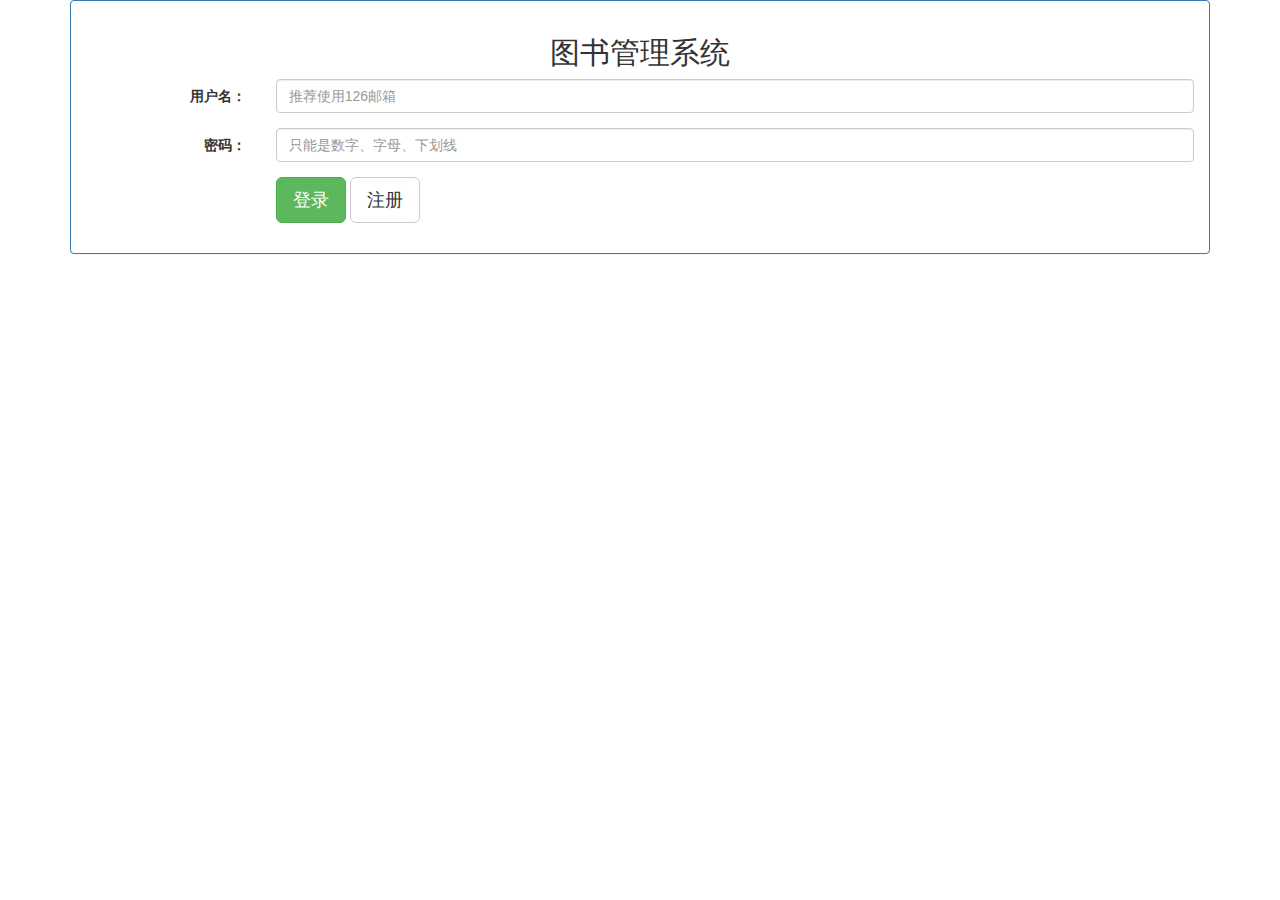
<file: ngsubject/index.html>
<!DOCTYPE html>
<html lang="en" ng-app="routerApp">
<head>
    <meta charset="UTF-8">
    <title>Title</title>
    <link rel="stylesheet" href="css/bootstrap.min.css" />
    <link rel="stylesheet" href="css/ng-grid.css">
    <script type="text/javascript" src="js/jquery-1.9.1.js"></script>
    <script type="text/javascript" src="js/angular-1.5.3/angular.js"></script>
    <script type="text/javascript" src="js/angular-1.5.3/angular-animate.js"></script>
    <script type="text/javascript" src="js/angular-ui-router.js"></script>
    <script type="text/javascript" src="js/ng-grid-2.0.7.debug.js"></script>
    <script type="text/javascript" src="js/ui-bootstrap-tpls-0.12.1.min.js"></script>

    <script type="text/javascript" src="js/zidingyi/app.js"></script>
    <script type="text/javascript" src="js/zidingyi/control_mvc.js"></script>
    <script type="text/javascript" src="js/zidingyi/fileter.js"></script>
    <script type="text/javascript" src="js/zidingyi/service.js"></script>
</head>
<body>
  <div ui-view></div>
</body>
</html>
</file>
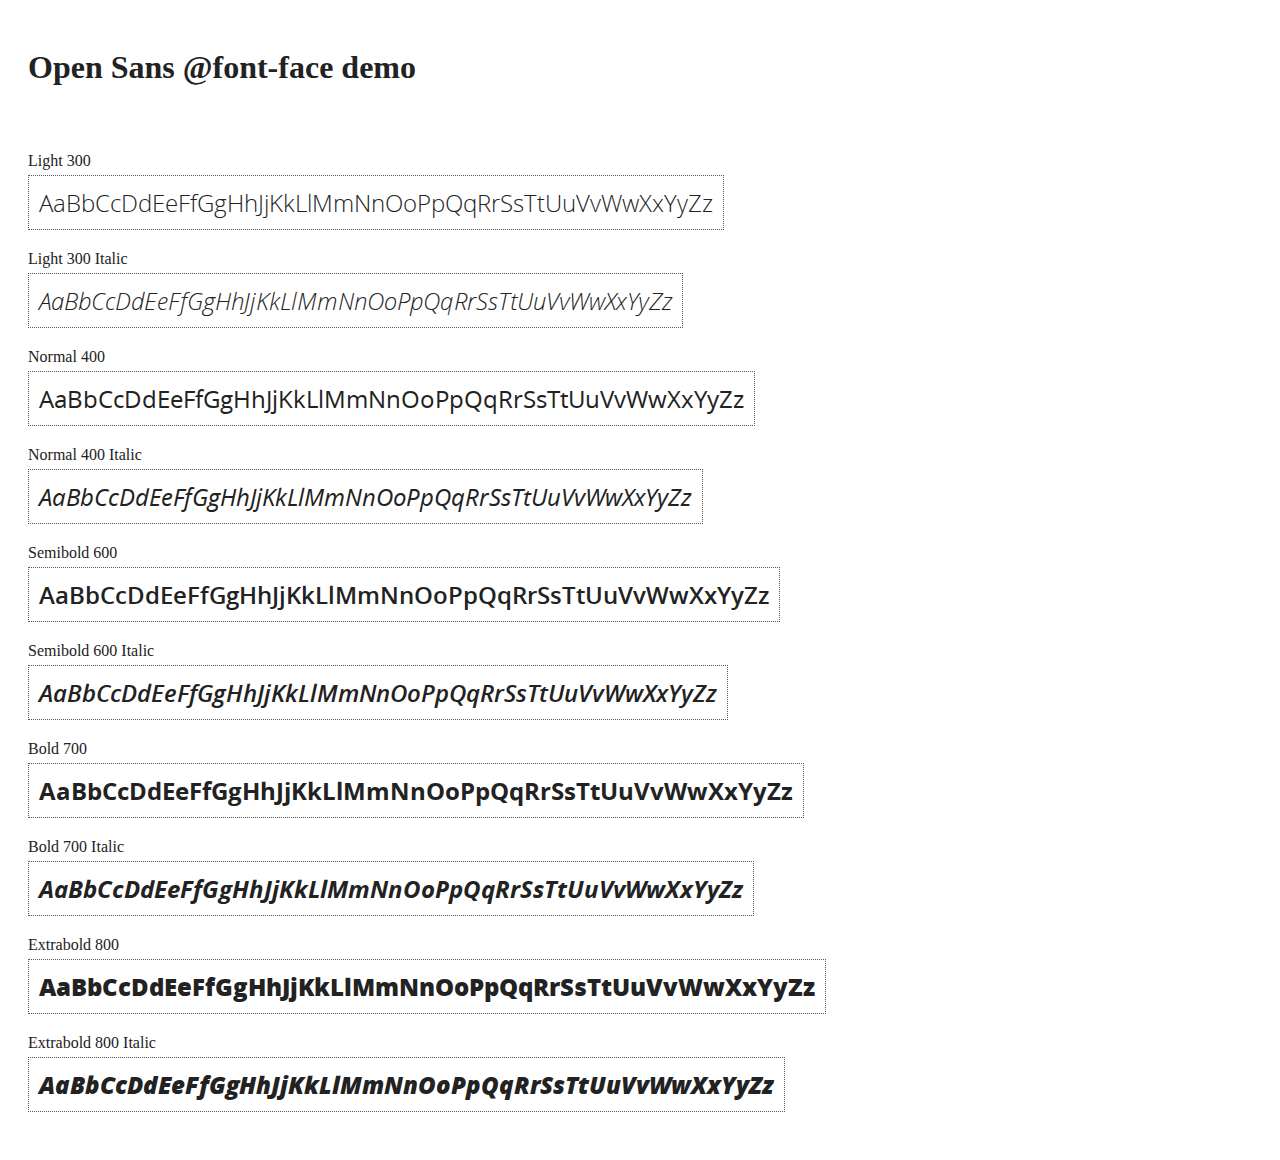
<file: ngsubject/js/angular-1.5.3/docs/components/open-sans-fontface-1.0.4/index.html>
<!DOCTYPE html>
<html>
	<head>
		<title>Open Sans @font-face demo</title>
		<meta charset="UTF-8" />
		<link rel="stylesheet" href="open-sans.css" type="text/css" />
		<style>
		body {
			padding: 20px;
			color: #222;
			background: #fff;
		}

		span { display: block; }

		.font-demo {
			display: inline-block;
			margin: 5px 0 20px;
			padding: 10px;
			border: 1px dotted #555;
			font-family: 'Open Sans';
			font-size: 24px;
		}
		</style>
	</head>
	<body>
		<h1>Open Sans @font-face demo</h1>
		<div style="margin-bottom:20px">
			<iframe src="http://ghbtns.com/github-btn.html?user=FontFaceKit&amp;repo=open-sans&amp;type=watch&amp;count=true"
					style="width:110px;height:20px;border:0"></iframe>
			<iframe src="http://ghbtns.com/github-btn.html?user=FontFaceKit&amp;repo=open-sans&amp;type=fork&amp;count=true"
					style="width:95px;height:20px;border:0"></iframe>
		</div>

		<span>Light 300</span>
		<div class="font-demo" style="font-weight:300">
			AaBbCcDdEeFfGgHhJjKkLlMmNnOoPpQqRrSsTtUuVvWwXxYyZz
		</div>

		<span>Light 300 Italic</span>
		<div class="font-demo" style="font-weight:300;font-style:italic">
			AaBbCcDdEeFfGgHhJjKkLlMmNnOoPpQqRrSsTtUuVvWwXxYyZz
		</div>

		<span>Normal 400</span>
		<div class="font-demo">
			AaBbCcDdEeFfGgHhJjKkLlMmNnOoPpQqRrSsTtUuVvWwXxYyZz
		</div>

		<span>Normal 400 Italic</span>
		<div class="font-demo" style="font-style:italic">
			AaBbCcDdEeFfGgHhJjKkLlMmNnOoPpQqRrSsTtUuVvWwXxYyZz
		</div>

		<span>Semibold 600</span>
		<div class="font-demo" style="font-weight:600">
			AaBbCcDdEeFfGgHhJjKkLlMmNnOoPpQqRrSsTtUuVvWwXxYyZz
		</div>

		<span>Semibold 600 Italic</span>
		<div class="font-demo" style="font-weight:600;font-style:italic">
			AaBbCcDdEeFfGgHhJjKkLlMmNnOoPpQqRrSsTtUuVvWwXxYyZz
		</div>

		<span>Bold 700</span>
		<div class="font-demo" style="font-weight:700">
			AaBbCcDdEeFfGgHhJjKkLlMmNnOoPpQqRrSsTtUuVvWwXxYyZz
		</div>

		<span>Bold 700 Italic</span>
		<div class="font-demo" style="font-weight:700;font-style:italic">
			AaBbCcDdEeFfGgHhJjKkLlMmNnOoPpQqRrSsTtUuVvWwXxYyZz
		</div>

		<span>Extrabold 800</span>
		<div class="font-demo" style="font-weight:800">
			AaBbCcDdEeFfGgHhJjKkLlMmNnOoPpQqRrSsTtUuVvWwXxYyZz
		</div>

		<span>Extrabold 800 Italic</span>
		<div class="font-demo" style="font-weight:800;font-style:italic">
			AaBbCcDdEeFfGgHhJjKkLlMmNnOoPpQqRrSsTtUuVvWwXxYyZz
		</div>
	</body>
</html>
</file>
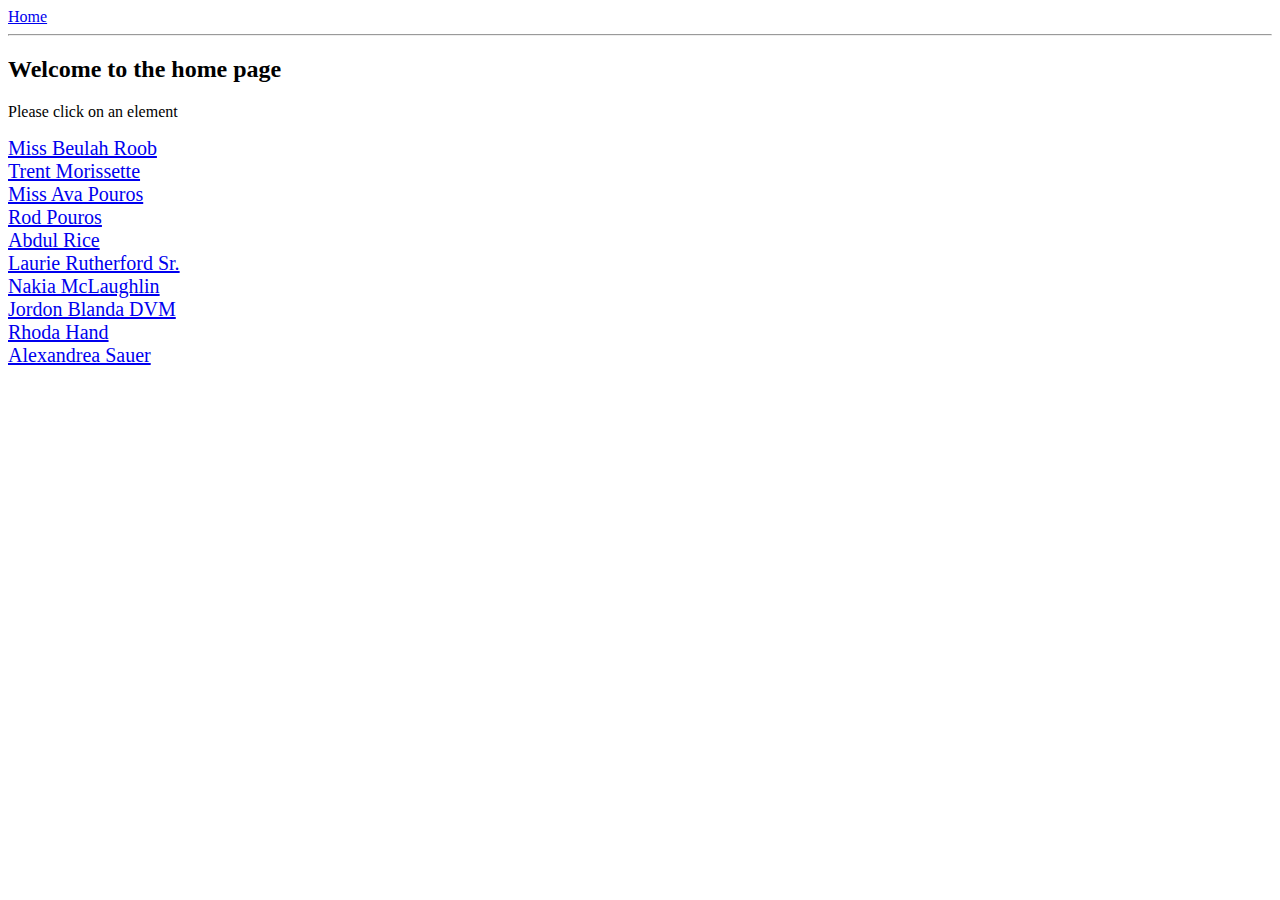
<file: ngsubject/js/angular-1.5.3/docs/examples/example-anchoringExample/index.html>
<!doctype html>
<html lang="en">
<head>
  <meta charset="UTF-8">
  <title>Example - example-anchoringExample</title>
  <link href="animations.css" rel="stylesheet" type="text/css">
  

  <script src="../../../angular.min.js"></script>
  <script src="../../../angular-animate.js"></script>
  <script src="../../../angular-route.js"></script>
  <script src="script.js"></script>
  

  
</head>
<body ng-app="anchoringExample">
  <a href="#/">Home</a>
<hr />
<div class="view-container">
  <div ng-view class="view"></div>
</div>
</body>
</html>
</file>
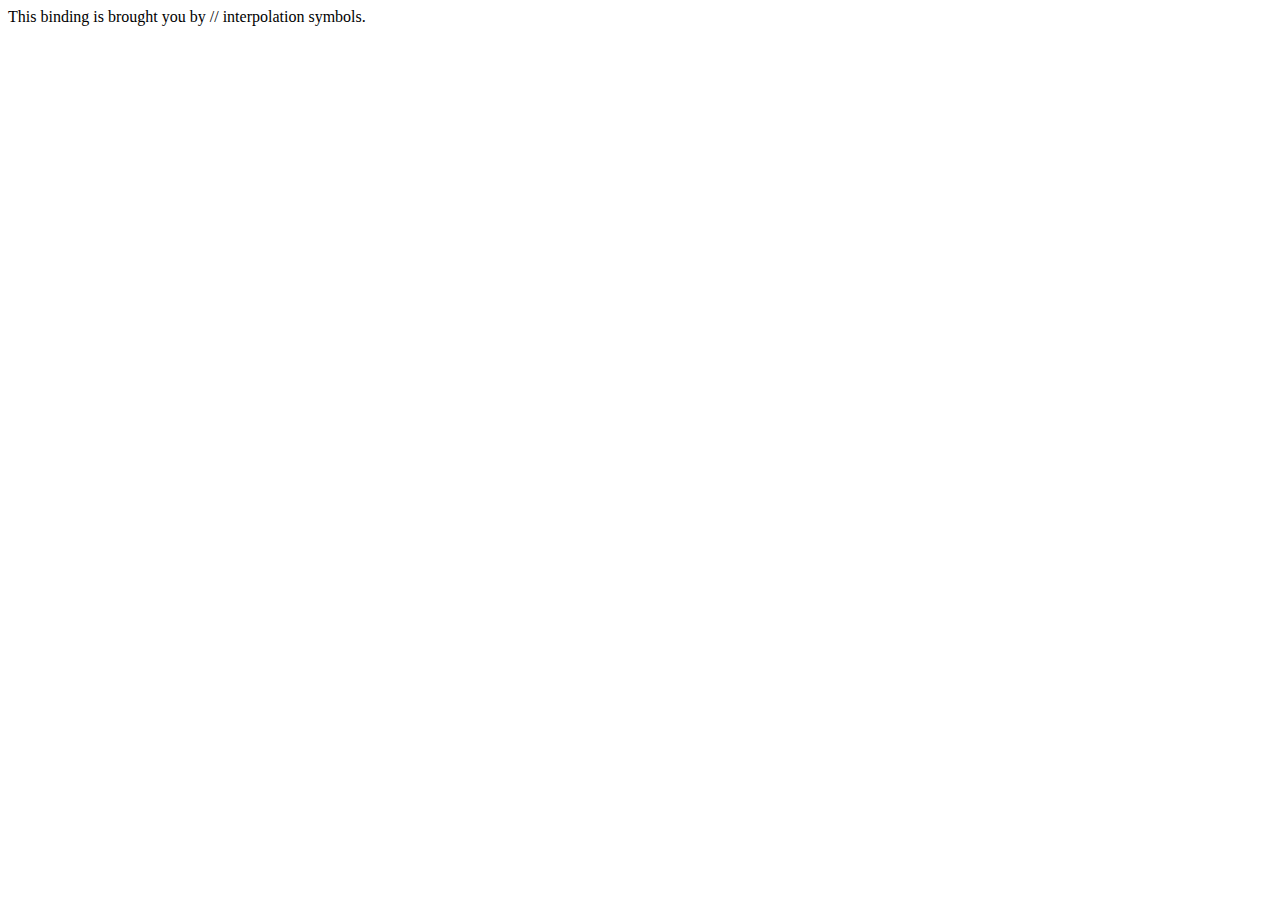
<file: ngsubject/js/angular-1.5.3/docs/examples/example-custom-interpolation-markup/index.html>
<!doctype html>
<html lang="en">
<head>
  <meta charset="UTF-8">
  <title>Example - example-custom-interpolation-markup</title>
  

  <script src="../../../angular.min.js"></script>
  

  
</head>
<body ng-app="customInterpolationApp">
  <script>
  var customInterpolationApp = angular.module('customInterpolationApp', []);

  customInterpolationApp.config(function($interpolateProvider) {
    $interpolateProvider.startSymbol('//');
    $interpolateProvider.endSymbol('//');
  });


  customInterpolationApp.controller('DemoController', function() {
      this.label = "This binding is brought you by // interpolation symbols.";
  });
</script>
<div ng-controller="DemoController as demo">
    //demo.label//
</div>
</body>
</html>
</file>
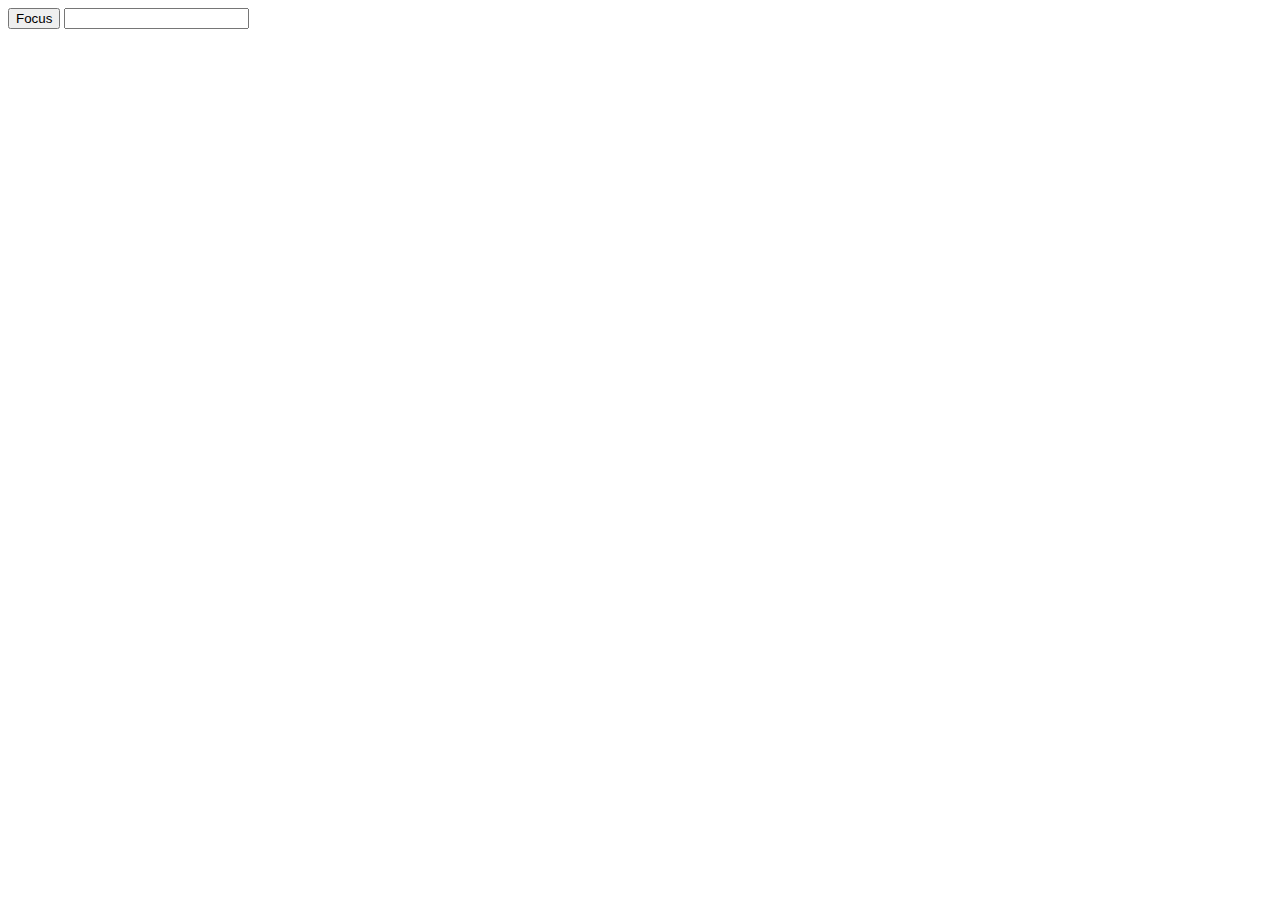
<file: ngsubject/js/angular-1.5.3/docs/examples/example-error-$rootScope-inprog/index.html>
<!doctype html>
<html lang="en">
<head>
  <meta charset="UTF-8">
  <title>Example - example-error-$rootScope-inprog</title>
  

  <script src="../../../angular.min.js"></script>
  <script src="app.js"></script>
  

  
</head>
<body ng-app="app">
  <button ng-click="focusInput = true">Focus</button>
<input ng-focus="count = count + 1" set-focus-if="focusInput" />
</body>
</html>
</file>
<file: ngsubject/css/ng-grid.css>
.ngGrid {
  background-color: #fdfdfd;
}
.ngGrid input[type="checkbox"] {
  margin: 0;
  padding: 0;
}
.ngGrid input {
  vertical-align: top;
}
.ngGrid.unselectable {
  -moz-user-select: none;
  -khtml-user-select: none;
  -webkit-user-select: none;
  -o-user-select: none;
  user-select: none;
}
.ngViewport {
  overflow: auto;
  min-height: 20px;
  height:210px;
}
.ngViewport:focus {
  outline: none;
}
.ngCanvas {
  position: relative;
}
.ngVerticalBar {
  position: absolute;
  right: 0;
  width: 0;
}
.ngVerticalBarVisible {
  width: 1px;
  background-color: #d4d4d4;
}
.ngHeaderContainer {
  position: relative;
  overflow: hidden;
  font-weight: bold;
  background-color: inherit;
}
.ngHeaderCell {
  position: absolute;
  top: 0;
  bottom: 0;
  background-color: inherit;
}
.ngHeaderCell.pinned {
  z-index: 1;
}
.ngHeaderSortColumn {
  position: absolute;
  overflow: hidden;
}
.ngTopPanel {
  position: relative;
  z-index: 1;
  background-color: #eaeaea;
  border-bottom: 1px solid #d4d4d4;
}
.ngSortButtonDown {
  position: absolute;
  top: 3px;
  left: 0;
  right: 0;
  margin-left: auto;
  margin-right: auto;
  border-color: gray transparent;
  border-style: solid;
  border-width: 0 5px 5px 5px;
  height: 0;
  width: 0;
}
.ngNoSort {
  cursor: default;
}
.ngHeaderButton {
  position: absolute;
  right: 2px;
  top: 8px;
  -moz-border-radius: 50%;
  -webkit-border-radius: 50%;
  border-radius: 50%;
  width: 14px;
  height: 14px;
  z-index: 1;
  background-color: #9fbbb4;
  cursor: pointer;
}
.ngSortButtonUp {
  position: absolute;
  top: 3px;
  left: 0;
  right: 0;
  margin-left: auto;
  margin-right: auto;
  border-color: gray transparent;
  border-style: solid;
  border-width: 5px 5px 0 5px;
  height: 0;
  width: 0;
}
.ngHeaderScroller {
  position: absolute;
  background-color: inherit;
}
.ngSortPriority {
  position: absolute;
  top: -5px;
  left: 1px;
  font-size: 6pt;
  font-weight: bold;
}
.ngHeaderGrip {
  cursor: col-resize;
  width: 10px;
  right: -5px;
  top: 0;
  height: 100%;
  position: absolute;
  background-color: transparent;
}
.ngHeaderText {
  padding: 5px;
  -moz-box-sizing: border-box;
  -webkit-box-sizing: border-box;
  box-sizing: border-box;
  white-space: nowrap;
  -ms-text-overflow: ellipsis;
  -o-text-overflow: ellipsis;
  text-overflow: ellipsis;
  overflow: hidden;
}
.ngHeaderButtonArrow {
  position: absolute;
  top: 4px;
  left: 3px;
  width: 0;
  height: 0;
  border-style: solid;
  border-width: 6.5px 4.5px 0 4.5px;
  border-color: #4d4d4d transparent transparent transparent;
}
.ngPinnedIcon {
  background-image: url([data-uri]);
  background-repeat: no-repeat;
  position: absolute;
  right: 5px;
  top: 5px;
  height: 10px;
  width: 10px;
}
.ngUnPinnedIcon {
  background-image: url([data-uri]);
  background-repeat: no-repeat;
  position: absolute;
  height: 10px;
  width: 10px;
  right: 5px;
  top: 5px;
}
.ngColMenu {
  right: 2px;
  padding: 5px;
  top: 25px;
  -moz-border-radius: 3px;
  -webkit-border-radius: 3px;
  border-radius: 3px;
  background-color: #bdd0cb;
  position: absolute;
  border: 2px solid #d4d4d4;
  z-index: 1;
}
.ngColListCheckbox {
  position: relative;
  right: 3px;
  top: 4px;
}
.ngColList {
  list-style-type: none;
}
.ngColListItem {
  position: relative;
  right: 17px;
  top: 2px;
  white-space: nowrap;
}
.ngMenuText {
  position: relative;
  top: 2px;
  left: 2px;
}
.ngGroupPanel {
  background-color: #eaeaea;
  overflow: hidden;
  border-bottom: 1px solid #d4d4d4;
}
.ngGroupPanelDescription {
  margin-top: 5px;
  margin-left: 5px;
}
.ngGroupList {
  list-style-type: none;
  margin: 0;
  padding: 0;
}
.ngAggHeader {
  position: absolute;
  border: none;
}
.ngGroupElement {
  float: left;
  height: 100%;
  width: 100%;
}
.ngGroupIcon {
  background-image: url([data-uri]);
  background-repeat: no-repeat;
  height: 15px;
  width: 15px;
  position: absolute;
  right: -2px;
  top: 2px;
}
.ngGroupedByIcon {
  background-image: url([data-uri]);
  background-repeat: no-repeat;
  height: 15px;
  width: 15px;
  position: absolute;
  right: -2px;
  top: 2px;
}
.ngGroupName {
  background-color: #fdfdfd;
  border: 1px solid #d4d4d4;
  padding: 3px 10px;
  float: left;
  margin-left: 0;
  margin-top: 2px;
  -moz-border-radius: 3px;
  -webkit-border-radius: 3px;
  border-radius: 3px;
  font-weight: bold;
}
.ngGroupArrow {
  width: 0;
  height: 0;
  border-top: 6px solid transparent;
  border-bottom: 6px solid transparent;
  border-left: 6px solid black;
  margin-top: 10px;
  margin-left: 5px;
  margin-right: 5px;
  float: right;
}
.ngGroupingNumber {
  position: absolute;
  right: -10px;
  top: -2px;
}
.ngAggArrowCollapsed {
  position: absolute;
  left: 8px;
  bottom: 10px;
  width: 0;
  height: 0;
  border-style: solid;
  border-width: 5px 0 5px 8.7px;
  border-color: transparent transparent transparent #000000;
}
.ngGroupItem {
  float: left;
}
.ngGroupItem:first-child {
  margin-left: 2px;
}
.ngRemoveGroup {
  width: 5px;
  -moz-opacity: 0.4;
  opacity: 0.4;
  margin-top: -1px;
  margin-left: 5px;
}
.ngRemoveGroup:hover {
  color: black;
  text-decoration: none;
  cursor: pointer;
  -moz-opacity: 0.7;
  opacity: 0.7;
}
.ngAggArrowExpanded {
  position: absolute;
  left: 8px;
  bottom: 10px;
  width: 0;
  height: 0;
  border-style: solid;
  border-width: 0 0 9px 9px;
  border-color: transparent transparent #000000 transparent;
}
.ngAggregate {
  position: absolute;
  background-color: #c9dde1;
  border-bottom: 1px solid beige;
  overflow: hidden;
  top: 0;
  bottom: 0;
  right: -1px;
  left: 0;
}
.ngAggregateText {
  position: absolute;
  left: 27px;
  top: 5px;
  line-height: 20px;
  white-space: nowrap;
}
.ngRow {
  position: absolute;
  border-bottom: 1px solid #d4d4d4;
}
.ngRow.odd {
  background-color: #fdfdfd;
}
.ngRow.even {
  background-color: #f3f3f3;
}
.ngRow.selected {
  background-color: #c9dde1;
}
.ngCell {
  overflow: hidden;
  position: absolute;
  top: 0;
  bottom: 0;
  background-color: inherit;
}
.ngCell.pinned {
  z-index: 1;
}
.ngCellText {
  padding: 5px;
  -moz-box-sizing: border-box;
  -webkit-box-sizing: border-box;
  box-sizing: border-box;
  white-space: nowrap;
  -ms-text-overflow: ellipsis;
  -o-text-overflow: ellipsis;
  text-overflow: ellipsis;
  overflow: hidden;
}
.ngSelectionCell {
  margin-top: 9px;
  margin-left: 6px;
}
.ngSelectionHeader {
  position: absolute;
  top: 11px;
  left: 6px;
}
.ngCellElement:focus {
  outline: 0;
  background-color: #b3c4c7;
}
.ngRow.canSelect {
  cursor: pointer;
}
.ngSelectionCheckbox {
  margin-top: 9px;
  margin-left: 6px;
}
.ngFooterPanel {
  background-color: #eaeaea;
  padding: 0;
  border-top: 1px solid #d4d4d4;
  position: relative;
}
.nglabel {
  display: block;
  float: left;
  font-weight: bold;
  padding-right: 5px;
}
.ngTotalSelectContainer {
  float: left;
  margin: 5px;
  margin-top: 7px;
}
.ngFooterSelectedItems {
  padding: 2px;
}
.ngFooterTotalItems.ngnoMultiSelect {
  padding: 0 !important;
}
.ngPagerFirstBar {
  width: 10px;
  border-left: 2px solid #4d4d4d;
  margin-top: -6px;
  height: 12px;
  margin-left: -3px;
}
.ngPagerButton {
  height: 25px;
  min-width: 26px;
}
.ngPagerFirstTriangle {
  width: 0;
  height: 0;
  border-style: solid;
  border-width: 5px 8.7px 5px 0;
  border-color: transparent #4d4d4d transparent transparent;
  margin-left: 2px;
}
.ngPagerNextTriangle {
  margin-left: 1px;
}
.ngPagerPrevTriangle {
  margin-left: 0;
}
.ngPagerLastTriangle {
  width: 0;
  height: 0;
  border-style: solid;
  border-width: 5px 0 5px 8.7px;
  border-color: transparent transparent transparent #4d4d4d;
  margin-left: -1px;
}
.ngPagerLastBar {
  width: 10px;
  border-left: 2px solid #4d4d4d;
  margin-top: -6px;
  height: 12px;
  margin-left: 1px;
}
.ngFooterTotalItems {
  padding: 2px;
}
</file>
<file: ngsubject/js/angular-1.5.3/docs/components/open-sans-fontface-1.0.4/open-sans.css>
/* Open Sans @font-face kit */

/* BEGIN Light */
@font-face {
  font-family: 'Open Sans';
  src: url('fonts/Light/OpenSans-Light.eot');
  src: url('fonts/Light/OpenSans-Light.eot?#iefix') format('embedded-opentype'),
       url('fonts/Light/OpenSans-Light.woff') format('woff'),
       url('fonts/Light/OpenSans-Light.ttf') format('truetype'),
       url('fonts/Light/OpenSans-Light.svg#OpenSansLight') format('svg');
  font-weight: 300;
  font-style: normal;
}
/* END Light */

/* BEGIN Light Italic */
@font-face {
  font-family: 'Open Sans';
  src: url('fonts/LightItalic/OpenSans-LightItalic.eot');
  src: url('fonts/LightItalic/OpenSans-LightItalic.eot?#iefix') format('embedded-opentype'),
       url('fonts/LightItalic/OpenSans-LightItalic.woff') format('woff'),
       url('fonts/LightItalic/OpenSans-LightItalic.ttf') format('truetype'),
       url('fonts/LightItalic/OpenSans-LightItalic.svg#OpenSansLightItalic') format('svg');
  font-weight: 300;
  font-style: italic;
}
/* END Light Italic */

/* BEGIN Regular */
@font-face {
  font-family: 'Open Sans';
  src: url('fonts/Regular/OpenSans-Regular.eot');
  src: url('fonts/Regular/OpenSans-Regular.eot?#iefix') format('embedded-opentype'),
       url('fonts/Regular/OpenSans-Regular.woff') format('woff'),
       url('fonts/Regular/OpenSans-Regular.ttf') format('truetype'),
       url('fonts/Regular/OpenSans-Regular.svg#OpenSansRegular') format('svg');
  font-weight: normal;
  font-style: normal;
}
/* END Regular */

/* BEGIN Italic */
@font-face {
  font-family: 'Open Sans';
  src: url('fonts/Italic/OpenSans-Italic.eot');
  src: url('fonts/Italic/OpenSans-Italic.eot?#iefix') format('embedded-opentype'),
       url('fonts/Italic/OpenSans-Italic.woff') format('woff'),
       url('fonts/Italic/OpenSans-Italic.ttf') format('truetype'),
       url('fonts/Italic/OpenSans-Italic.svg#OpenSansItalic') format('svg');
  font-weight: normal;
  font-style: italic;
}
/* END Italic */

/* BEGIN Semibold */
@font-face {
  font-family: 'Open Sans';
  src: url('fonts/Semibold/OpenSans-Semibold.eot');
  src: url('fonts/Semibold/OpenSans-Semibold.eot?#iefix') format('embedded-opentype'),
       url('fonts/Semibold/OpenSans-Semibold.woff') format('woff'),
       url('fonts/Semibold/OpenSans-Semibold.ttf') format('truetype'),
       url('fonts/Semibold/OpenSans-Semibold.svg#OpenSansSemibold') format('svg');
  font-weight: 600;
  font-style: normal;
}
/* END Semibold */

/* BEGIN Semibold Italic */
@font-face {
  font-family: 'Open Sans';
  src: url('fonts/SemiboldItalic/OpenSans-SemiboldItalic.eot');
  src: url('fonts/SemiboldItalic/OpenSans-SemiboldItalic.eot?#iefix') format('embedded-opentype'),
       url('fonts/SemiboldItalic/OpenSans-SemiboldItalic.woff') format('woff'),
       url('fonts/SemiboldItalic/OpenSans-SemiboldItalic.ttf') format('truetype'),
       url('fonts/SemiboldItalic/OpenSans-SemiboldItalic.svg#OpenSansSemiboldItalic') format('svg');
  font-weight: 600;
  font-style: italic;
}
/* END Semibold Italic */

/* BEGIN Bold */
@font-face {
  font-family: 'Open Sans';
  src: url('fonts/Bold/OpenSans-Bold.eot');
  src: url('fonts/Bold/OpenSans-Bold.eot?#iefix') format('embedded-opentype'),
       url('fonts/Bold/OpenSans-Bold.woff') format('woff'),
       url('fonts/Bold/OpenSans-Bold.ttf') format('truetype'),
       url('fonts/Bold/OpenSans-Bold.svg#OpenSansBold') format('svg');
  font-weight: bold;
  font-style: normal;
}
/* END Bold */

/* BEGIN Bold Italic */
@font-face {
  font-family: 'Open Sans';
  src: url('fonts/BoldItalic/OpenSans-BoldItalic.eot');
  src: url('fonts/BoldItalic/OpenSans-BoldItalic.eot?#iefix') format('embedded-opentype'),
       url('fonts/BoldItalic/OpenSans-BoldItalic.woff') format('woff'),
       url('fonts/BoldItalic/OpenSans-BoldItalic.ttf') format('truetype'),
       url('fonts/BoldItalic/OpenSans-BoldItalic.svg#OpenSansBoldItalic') format('svg');
  font-weight: bold;
  font-style: italic;
}
/* END Bold Italic */

/* BEGIN Extrabold */
@font-face {
  font-family: 'Open Sans';
  src: url('fonts/ExtraBold/OpenSans-ExtraBold.eot');
  src: url('fonts/ExtraBold/OpenSans-ExtraBold.eot?#iefix') format('embedded-opentype'),
       url('fonts/ExtraBold/OpenSans-ExtraBold.woff') format('woff'),
       url('fonts/ExtraBold/OpenSans-ExtraBold.ttf') format('truetype'),
       url('fonts/ExtraBold/OpenSans-ExtraBold.svg#OpenSansExtrabold') format('svg');
  font-weight: 800;
  font-style: normal;
}
/* END Extrabold */

/* BEGIN Extrabold Italic */
@font-face {
  font-family: 'Open Sans';
  src: url('fonts/ExtraBoldItalic/OpenSans-ExtraBoldItalic.eot');
  src: url('fonts/ExtraBoldItalic/OpenSans-ExtraBoldItalic.eot?#iefix') format('embedded-opentype'),
       url('fonts/ExtraBoldItalic/OpenSans-ExtraBoldItalic.woff') format('woff'),
       url('fonts/ExtraBoldItalic/OpenSans-ExtraBoldItalic.ttf') format('truetype'),
       url('fonts/ExtraBoldItalic/OpenSans-ExtraBoldItalic.svg#OpenSansExtraboldItalic') format('svg');
  font-weight: 800;
  font-style: italic;
}
/* END Extrabold Italic */
</file>
<file: ngsubject/js/angular-1.5.3/docs/examples/example-anchoringExample/animations.css>
.record {
  display:block;
  font-size:20px;
}
.profile {
  background:black;
  color:white;
  font-size:100px;
}
.view-container {
  position:relative;
}
.view-container > .view.ng-animate {
  position:absolute;
  top:0;
  left:0;
  width:100%;
  min-height:500px;
}
.view.ng-enter, .view.ng-leave,
.record.ng-anchor {
  transition:0.5s linear all;
}
.view.ng-enter {
  transform:translateX(100%);
}
.view.ng-enter.ng-enter-active, .view.ng-leave {
  transform:translateX(0%);
}
.view.ng-leave.ng-leave-active {
  transform:translateX(-100%);
}
.record.ng-anchor-out {
  background:red;
}
</file>
